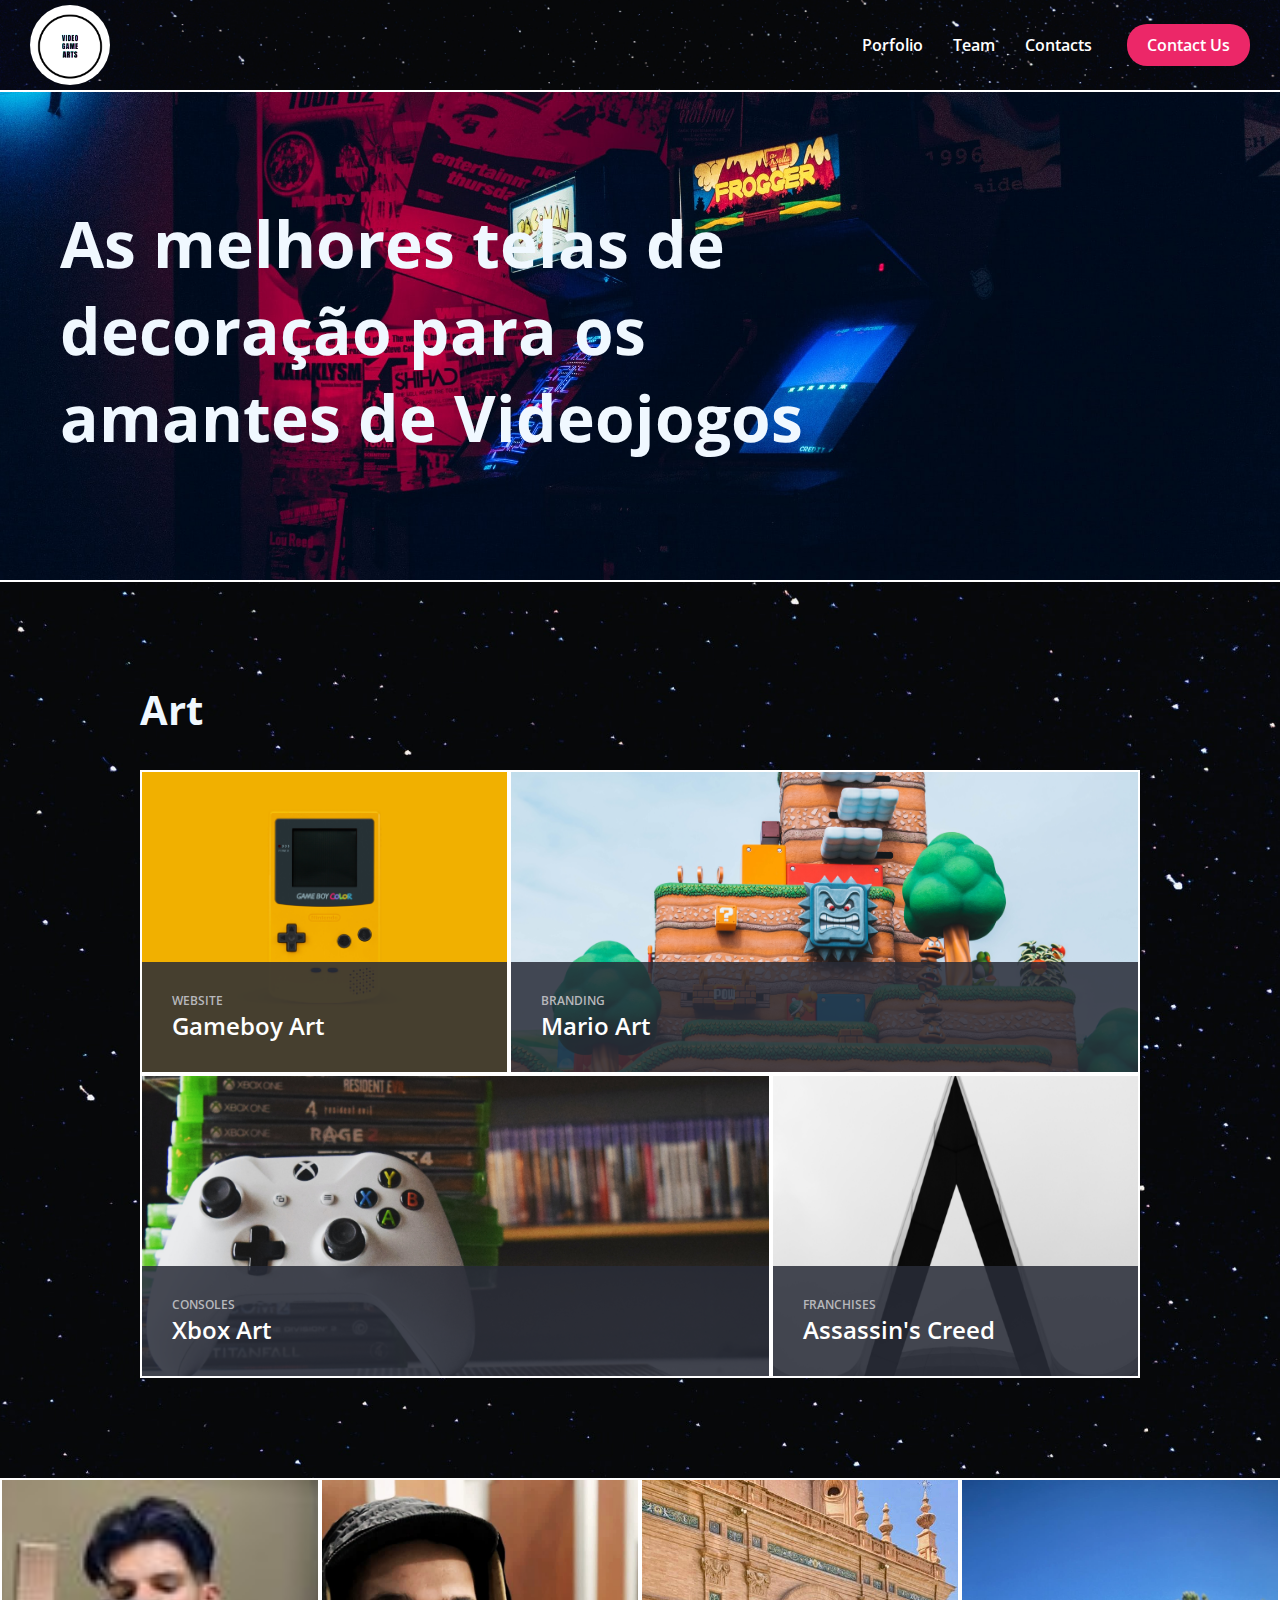
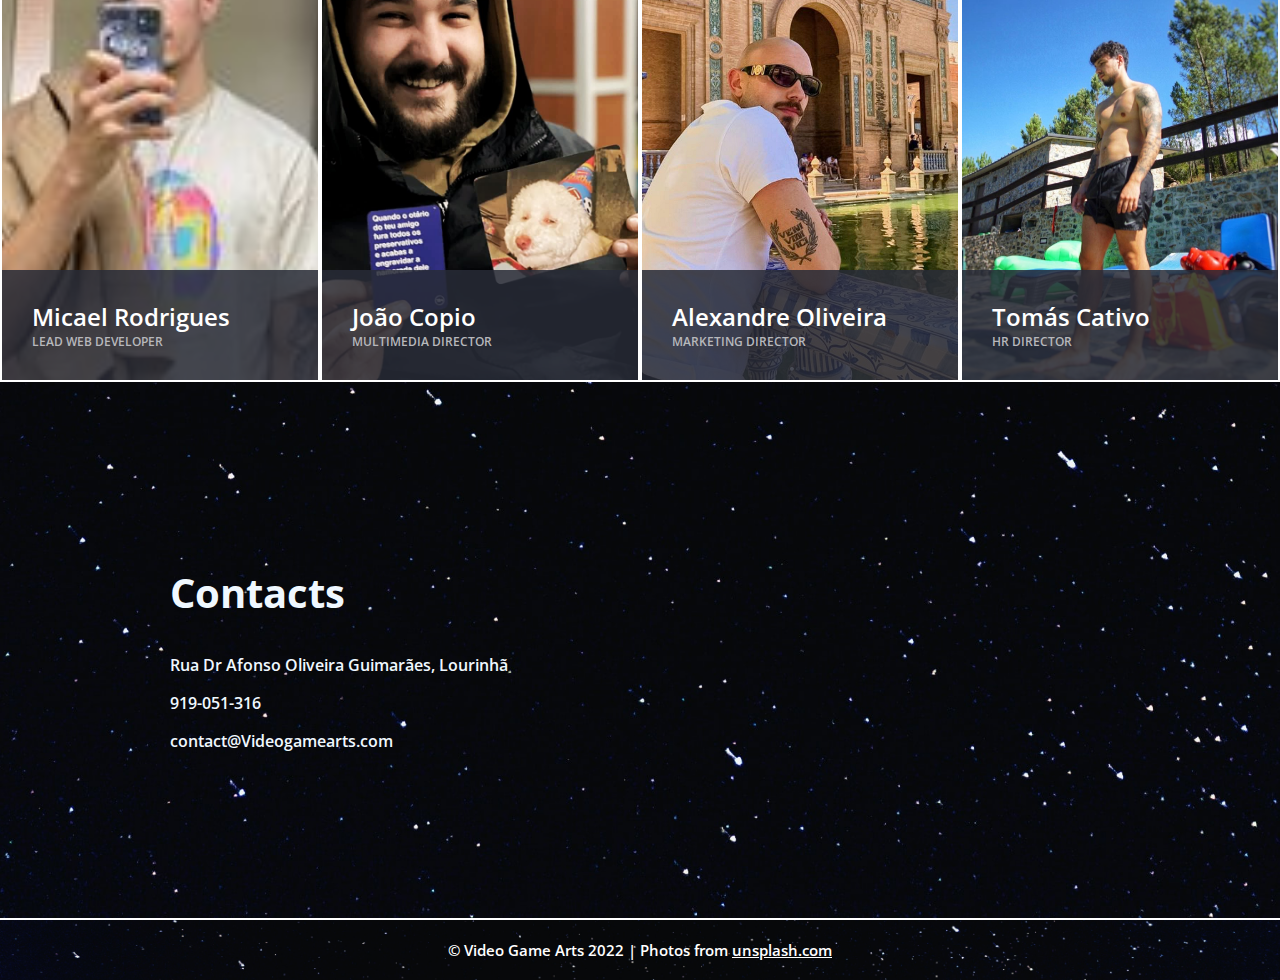
<file: index.html>
<!DOCTYPE html>

<html lang="en">
  <head>
    <link rel="shortcut icon" href="favicon.ico" type="image/x-icon">
    <link href="./resources/css/styles.css" rel="stylesheet">
    <title>VideoGameArts</title>
    <link rel="icon" href="./resources/favicon.ico" type="image/x-icon">   
    <!-- Support small screens with high resolution -->  
    <meta name="viewport" content="width=device-width, initial-scale=1">
  </head>

  <body>

    <!--Navigation Bar-->

    <nav>
      <img src="./resources/imagens/Video game arts.png" alt="VGA Logo" class="logo">
      <div class="links">
        <a>Porfolio</a>
        <a>Team</a>
        <a>Contacts</a>
        <button type="button">Contact Us</button>
        <div class="menu"><img src="./resources/imagens/menu.png"></div>
      </div>
    </nav>

    <!--Header-->

    <header>
      <h1>As melhores telas de decoração para os amantes de Videojogos</h1>
    </header>

    <!--Featured Art-->

    <section class="produtos">
      <h2>Art</h2>

      <div class="arts">
        <div class="art" id="gameboy">
          <div class="description">
            <h4>Website</h4>
            <h3>Gameboy Art</h3>
          </div>
        </div>
        <div class="art" id="mario">
          <div class="description">
            <h4>Branding</h4>
            <h3>Mario Art</h3>
          </div>
        </div>
      </div>

      <div class="arts">
        <div class="art" id="xbox">
          <div class="description">
            <h4>Consoles</h4>
            <h3>Xbox Art</h3>
          </div>
        </div>
        <div class="art" id="franchises">
          <div class="description">
            <h4>Franchises</h4>
            <h3>Assassin's Creed</h3>
          </div>
        </div>
      </div>
    </section>
    
    <!--Our Team-->

    <section class="team">
      <h2>Our Team</h2>
      <div class="teammates">
        <div class="teammate" id="mrodrigues">
          <div class="description">
            <h3>Micael Rodrigues</h3>
            <h4>Lead Web Developer</h4>
          </div>
        </div>
        <div class="teammate" id="jcopio">
          <div class="description">
            <h3>João Copio</h3>
            <h4>Multimedia Director</h4>
          </div>
        </div>
        <div class="teammate" id="aoliveira">
          <div class="description">
            <h3>Alexandre Oliveira</h3>
            <h4>Marketing Director</h4>
          </div>
        </div>
        <div class="teammate" id="tcativo">
          <div class="description">
            <h3>Tomás Cativo</h3>
            <h4>HR Director</h4>
          </div>
        </div>
      </div>
    </section>

    <!--Contacts-->

    <section class="contacts">
      <div class="content">
        <h2>Contacts</h2>
        <p>Rua Dr Afonso Oliveira Guimarães, Lourinhã</p>
        <p>919-051-316</p>
        <p>contact@Videogamearts.com</p>
      </div>
      <iframe src="https://www.google.com/maps/embed?pb=!1m18!1m12!1m3!1d3090.1814019838544!2d-9.311824584311575!3d39.23875357951943!2m3!1f0!2f0!3f0!3m2!1i1024!2i768!4f13.1!3m3!1m2!1s0xd1f365865988cdd%3A0xcc803397418201c9!2sR.%20Dr.%20Afonso%20Oliveira%20Guimar%C3%A3es%2C%20Lourinh%C3%A3!5e0!3m2!1spt-PT!2spt!4v1672188821907!5m2!1spt-PT!2spt" width="600" height="450" style="border:0;" allowfullscreen="" loading="lazy" referrerpolicy="no-referrer-when-downgrade"></iframe>
    </section>

    <!--Footer-->
  
    <footer>
      <p>© Video Game Arts 2022 | Photos from <a href="https://unsplash.com/">unsplash.com</unsplash></a></p>
    </footer>
     

  </body>
</html>
</file>
<file: resources/css/styles.css>
@import url('https://fonts.googleapis.com/css2?family=Open+Sans:wght@300;400;600&family=Playfair+Display:wght@700&display=swap');

/*Global Styling*/

* {
    font-family: 'Open Sans', sans-serif;
    font-size: 16px;
    font-weight: 400;
}

body {
    margin: 0;
    background-image: url("../imagens/paul-volkmer-qVotvbsuM_c-unsplash.jpg");
    background-repeat: no-repeat;
    background-position: center;
    background-size: cover;
}

h1,
h2 {
    font-weight: 700;
    color: aliceblue;
}

h1 {
    font-size: 4rem;
}

h2 {
    font-size: 2.5rem;
}

h3 {
    font-size: 1.5rem;
    margin: 0;
    font-weight: 600;
}

h4 {
    text-transform: uppercase;
    font-size: 0.75rem;
    font-weight: 600;
    margin: 0;
    color: #B7B8BC;
}

.art,
.teammate {
    border: 2px solid white;
}

.description {
    background-color: rgba(40, 43, 55, 0.85);
    color: white;
    width: 100%;
    margin: 0;
    padding: 30px 30px
}

section.produtos,
section.contacts {
    max-width: 1000px;
    margin: 100px auto;
    padding: 0 20px;
}

nav,
footer,
header {
    background-image: url("../imagens/paul-volkmer-qVotvbsuM_c-unsplash.jpg");
    background-repeat: no-repeat;
    background-position: center;
    background-size: cover;
}

/*Navigation Bar */

nav {
    height: 90px;
    position: fixed;
    width: 100%;
    color: white;
    display: flex;
    justify-content: space-between;
    align-items: center;
    border-bottom: 2px solid white;
}

img.logo {
    height: 80px;
    margin: 10px 0;
    margin-left: 30px;
    border-radius: 100px;
    border-color: #282B37;
}

nav .links {
    margin: 0 30px;
    display: flex;
    align-items: center;
}

nav a {
    margin: 15px;
    font-weight: 600;

}

nav button {
    background-color: #ec2768;
    color: white;
    padding: 10px 20px;
    border: none;
    border-radius: 20px;
    font-weight: 600;
    margin-left: 20px;
}

.menu {
    margin: auto;
    margin-left: 10px;
    display: none;
}

.menu img {
    height: 30px;
    width: 40px;
    padding: 10px 5px;
}

@media only screen and (max-width: 768px) {
    .links a {
        display: none;
    }

    nav .menu {
        display: inline-block;
    }

    h1 {
        font-size: 3rem;
    }

    nav button {
        display: none;
    }
}

/* Header */

header {
    background-image: url("../imagens/header.png.jpg");
    background-repeat: no-repeat;
    background-position: center;
    background-size: cover;
    min-height: 500px;
    color: white;
    display: flex;
    align-items: center;
    padding-top: 80px;
    border-bottom: 2px solid white;
}

header h1 {
    max-width: 800px;
    margin: 60px;
}

/*Produtos*/

.arts {
    display: flex;
    flex-wrap: wrap;
}

.art {
    width: 300px;
    min-height: 300px;
    display: flex;
    align-items: flex-end;
}

#gameboy {
    background-image: url("../imagens/GAMEBOY.jpg");
    background-repeat: no-repeat;
    background-position: center;
    background-size: cover;
    flex-grow: 1;
}

#mario {
    background-image: url("../imagens/romeo-a-JrZvYuBYzCU-unsplash.jpg");
    background-repeat: no-repeat;
    background-position: center;
    background-size: cover;
    flex-grow: 5;
}

#xbox {
    background-image: url("../imagens/oliver-beer-ABbtsOGAmZ4-unsplash.jpg");
    background-repeat: no-repeat;
    background-position: center;
    background-size: cover;
    flex-grow: 5;
}

#franchises {
    background-image: url("../imagens/khashayar-kouchpeydeh-Lb-i-_2i1OM-unsplash.jpg");
    background-repeat: no-repeat;
    background-position: center;
    background-size: cover;
    flex-grow: 1;
}

/* Team */

.team h2 {
    display: none;
}

.teammates {
    display: flex;
    flex-wrap: wrap;
}

.teammate {
    width: 250px;
    height: 500px;
    display: flex;
    align-items: flex-end;
    flex-grow: 1;
}

#mrodrigues {
    background-image: url("../imagens/309889322_1471301843369350_1142197792308367109_n.jpg");
    background-repeat: no-repeat;
    background-position: center;
    background-size: cover;
}

#jcopio {
    background-image: url("../imagens/JCOPIO.jpg");
    background-repeat: no-repeat;
    background-position: center;
    background-size: cover;
}

#aoliveira {
    background-image: url("../imagens/alex.png");
    background-repeat: no-repeat;
    background-position: center;
    background-size: cover;
}

#tcativo {
    background-image: url("../imagens/TCATIVO.JPG");
    background-repeat: no-repeat;
    background-position: center;
    background-size: cover;
}

/* Contacts */

section.contacts {
    display: flex;
    justify-content: space-between;
    align-items: center;
    flex-wrap: wrap;
}

.contacts img {
    width: 280px;
    height: auto;
    flex-grow: 2;
}

.contacts .content {
    width: 280px;
    padding-right: 40px;
    margin: 20px 0;
    flex-grow: 1;
    padding: 30px;
    color: aliceblue;
}

.contacts h1 {
    font-family: 'Courier New', Courier, monospace;
}

.contacts p {
    font-weight: 600;
}

iframe {
    height: 300px;
    width:  500px;
    border: 2px solid #282B37;
    border-radius: 5px;
}

/* Copyright */

footer {          
    padding: 5px 30px;
    border-top: 2px solid white;
    background-color: #282B37;
}

footer p,
footer a {
    font-size: 0.95rem;
    text-align: center;
    color: white;
    font-weight: 600; 
}


/* Media queries */
</file>
